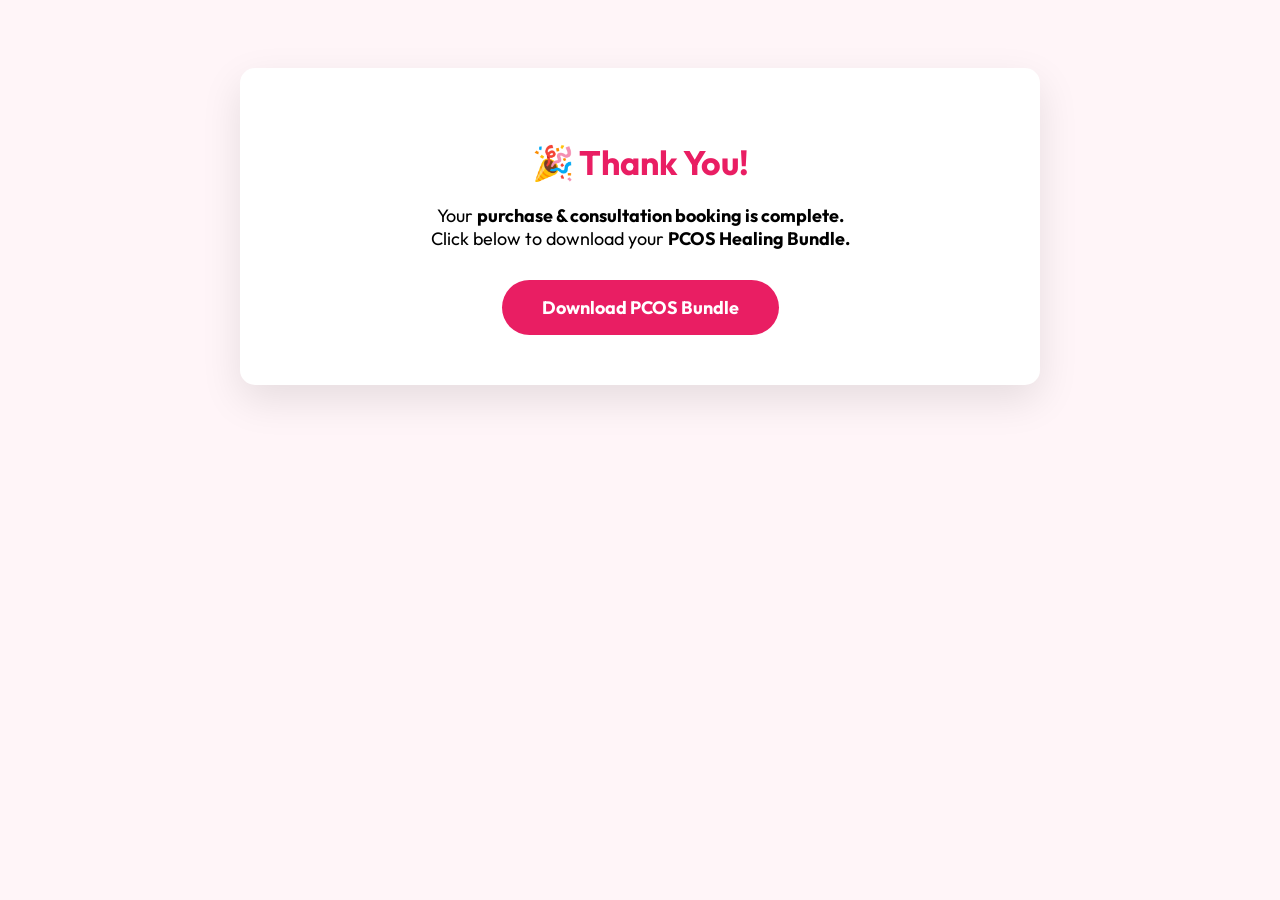
<file: booking-complete.html>
<!DOCTYPE html>
<html lang="en">
<head>
<meta charset="UTF-8">
<meta name="viewport" content="width=device-width, initial-scale=1.0">
<title>Booking Complete | Fit With Reshmi</title>

<link href="https://fonts.googleapis.com/css2?family=Outfit:wght@400;600;700;800&display=swap" rel="stylesheet">

<style>

body{
font-family:'Outfit',sans-serif;
background:#FFF5F8;
text-align:center;
padding:60px 20px;
}

.container{
max-width:700px;
margin:auto;
background:#ffffff;
padding:50px;
border-radius:15px;
box-shadow:0 15px 40px rgba(0,0,0,0.1);
}

h1{
color:#E91E63;
font-size:34px;
margin-bottom:20px;
}

p{
font-size:18px;
margin-bottom:30px;
}

.download-btn{
display:inline-block;
background:#E91E63;
color:#fff;
padding:16px 40px;
border-radius:50px;
text-decoration:none;
font-weight:700;
font-size:18px;
transition:0.3s;
}

.download-btn:hover{
background:#c2185b;
}

</style>

<!-- Meta Pixel Code -->
<script>
!function(f,b,e,v,n,t,s)
{if(f.fbq)return;n=f.fbq=function(){n.callMethod?
n.callMethod.apply(n,arguments):n.queue.push(arguments)};
if(!f._fbq)f._fbq=n;n.push=n;n.loaded=!0;n.version='2.0';
n.queue=[];t=b.createElement(e);t.async=!0;
t.src=v;s=b.getElementsByTagName(e)[0];
s.parentNode.insertBefore(t,s)}(window, document,'script',
'https://connect.facebook.net/en_US/fbevents.js');

fbq('init', '1204782934874733');

fbq('track', 'PageView');

fbq('track', 'CompleteRegistration', {
content_name: 'PCOS Consultation Booking'
});
</script>

<noscript>
<img height="1" width="1" style="display:none"
src="https://www.facebook.com/tr?id=1204782934874733&ev=PageView&noscript=1"/>
</noscript>


</head>

<body>

<div class="container">

<h1>🎉 Thank You!</h1>

<p>
Your <strong>purchase & consultation booking is complete.</strong><br>
Click below to download your <strong>PCOS Healing Bundle.</strong>
</p>

<a class="download-btn" 
href="https://drive.google.com/drive/folders/1lUBgD6wVuQ3KQ08G5IK_4GxF8eJtXzII" 
target="_blank">
Download PCOS Bundle
</a>

</div>

</body>
</html>
</file>
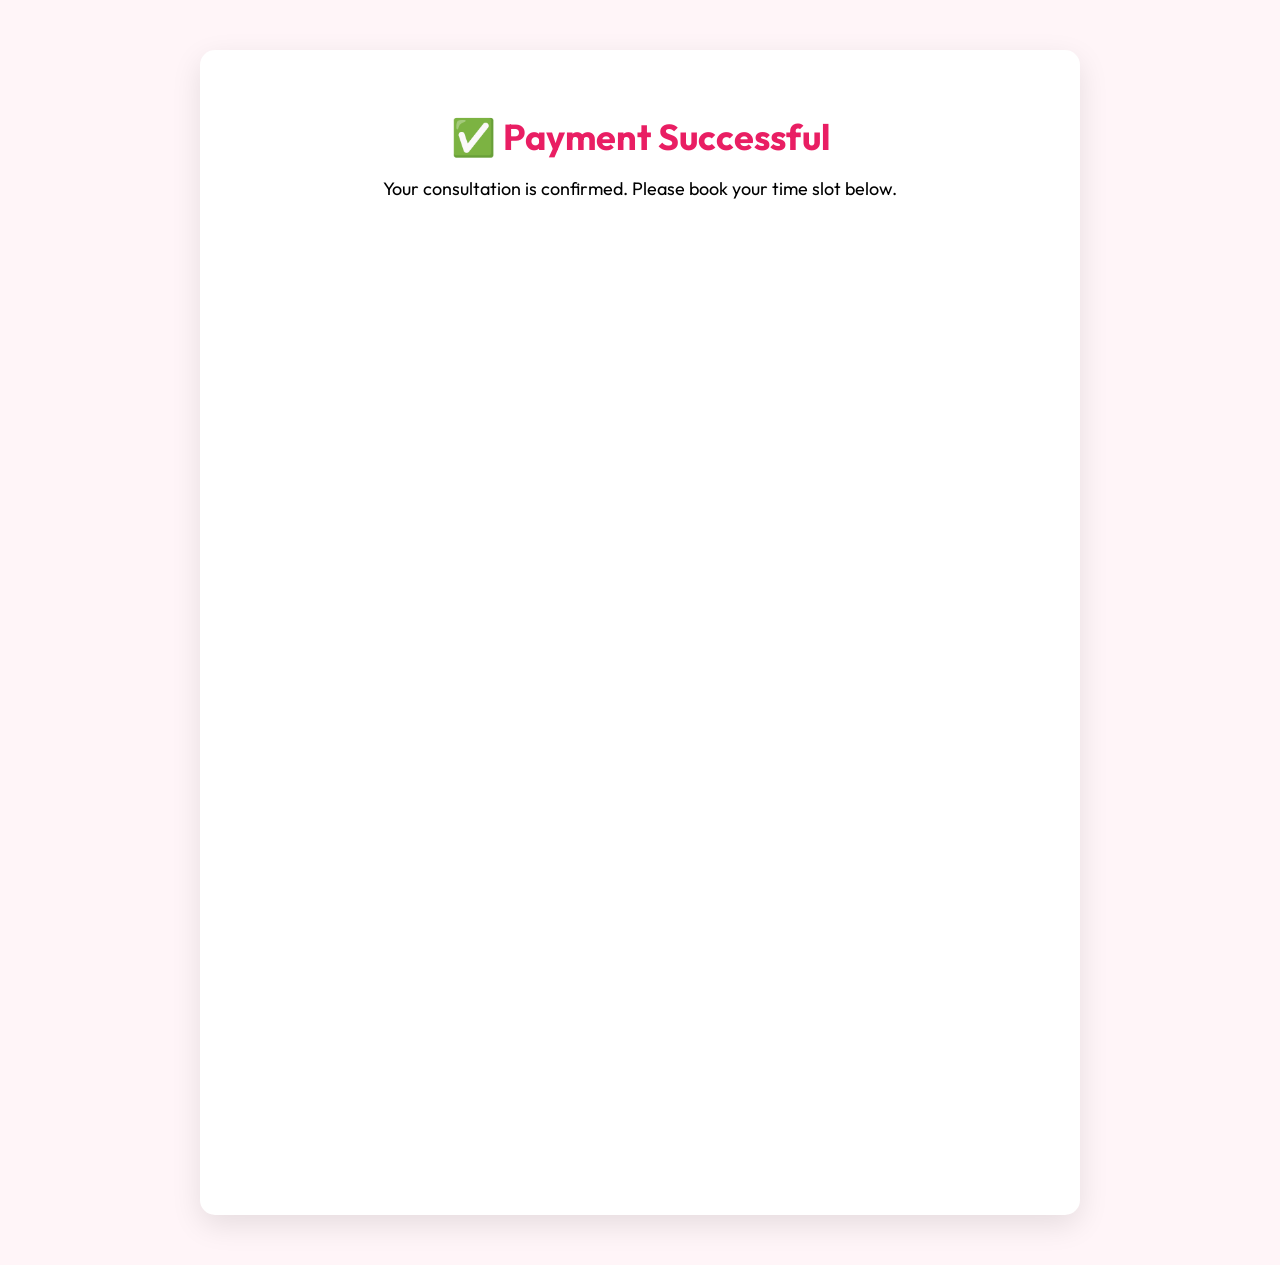
<file: thankyou.html>
<!DOCTYPE html>

<html lang="en">
<head>
<meta charset="UTF-8">
<meta name="viewport" content="width=device-width, initial-scale=1.0">
<title>Booking Confirmed | Fit With Reshmi</title>

<link href="https://fonts.googleapis.com/css2?family=Outfit:wght@400;600;700;800&display=swap" rel="stylesheet">

<style>

body{
font-family:'Outfit',sans-serif;
background:#FFF5F8;
text-align:center;
padding:50px 20px;
margin:0;
}

.container{
max-width:800px;
margin:auto;
background:#fff;
padding:40px;
border-radius:15px;
box-shadow:0 10px 30px rgba(0,0,0,0.1);
}

h1{
color:#E91E63;
font-size:36px;
margin-bottom:10px;
}

p{
font-size:18px;
margin-bottom:25px;
}

/* Calendly */

#calendly-container{
width:100%;
min-width:320px;
height:950px;
}

/* Download section */

#download-section{
display:none;
margin-bottom:30px;
padding:30px;
background:#FFF0F5;
border-radius:12px;
}

.download-btn{
display:inline-block;
background:#E91E63;
color:#fff;
padding:15px 30px;
border-radius:8px;
text-decoration:none;
font-weight:600;
margin-top:15px;
font-size:18px;
}

.download-btn:hover{
background:#d81b60;
}

</style>

<!-- Facebook Pixel -->

<script>
!function(f,b,e,v,n,t,s)
{if(f.fbq)return;n=f.fbq=function(){n.callMethod?
n.callMethod.apply(n,arguments):n.queue.push(arguments)};
if(!f._fbq)f._fbq=n;n.push=n;n.loaded=!0;n.version='2.0';
n.queue=[];t=b.createElement(e);t.async=!0;
t.src=v;s=b.getElementsByTagName(e)[0];
s.parentNode.insertBefore(t,s)}(window, document,'script',
'https://connect.facebook.net/en_US/fbevents.js');

fbq('init', '1204782934874733');
fbq('track', 'PageView');

if (!sessionStorage.getItem("purchase_tracked")) {

    fbq('track', 'Purchase', {
        value: 199,
        currency: 'INR',
        content_name: 'PCOS Consultation'
    }, {
        eventID: 'purchase_' + Date.now()
    });

    sessionStorage.setItem("purchase_tracked", "true");
}
</script>

</head>

<body>

<div class="container">

<h1>✅ Payment Successful</h1>

<p>
Your consultation is confirmed.  
Please book your time slot below.
</p>

<!-- DOWNLOAD SECTION (TOP) -->

<div id="download-section">

<h2 style="color:#E91E63;">🎉 Your Call is Booked!</h2>

<p>
Important: Download your <strong>PCOS Healing Bundle</strong> before leaving this page.
</p>

<a href="https://fitwithreshmi.com/booking-complete.html" class="download-btn">
Download PCOS Bundle
</a>

</div>

<!-- Calendly widget -->

<div id="calendly-container"></div>

<script src="https://assets.calendly.com/assets/external/widget.js"></script>

<script>

window.onload = function() {
Calendly.initInlineWidget({
url: 'https://calendly.com/fitwithreshmii/15min?hide_gdpr_banner=1',
parentElement: document.getElementById('calendly-container')
});
};

/* Detect booking completion */

window.addEventListener('message', function(e) {

if (e.data.event && e.data.event.indexOf('calendly.event_scheduled') === 0) {

var section = document.getElementById("download-section");

section.style.display = "block";

/* Scroll user to the top */

window.scrollTo({
top:0,
behavior:"smooth"
});

/* Facebook booking event */

fbq('track','Schedule', {
content_name: 'PCOS Consultation Booking'
});

}

});

</script>

</div>

</body>
</html>
</file>
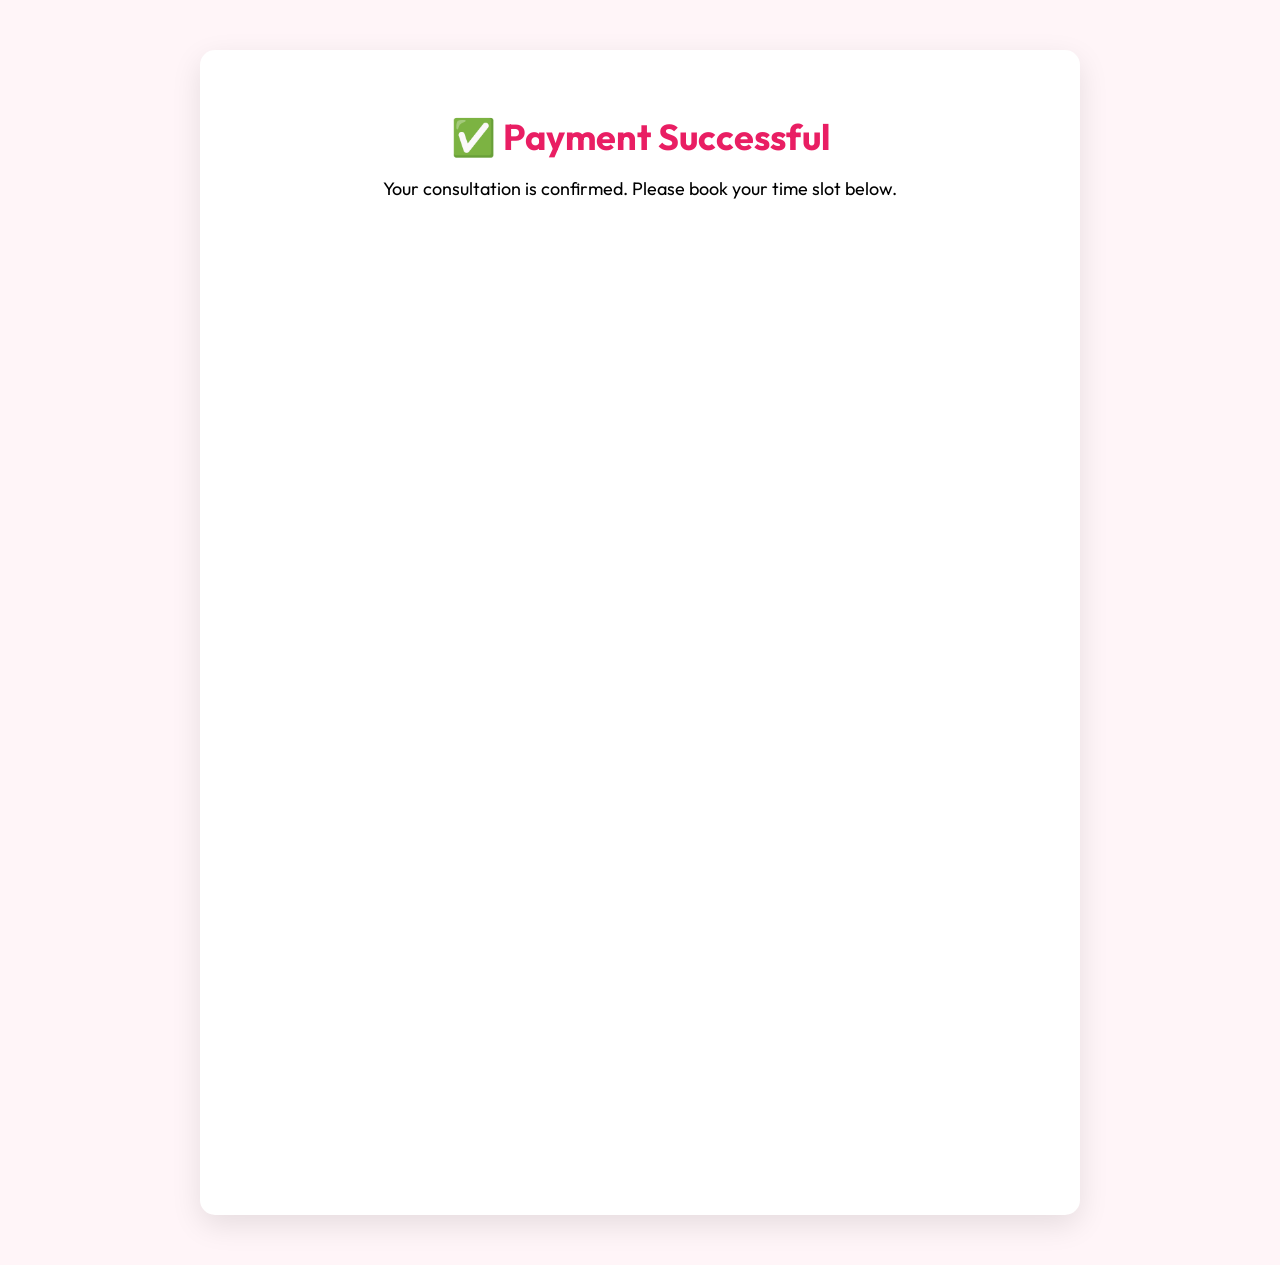
<file: frontend/public/thankyou.html>
<!DOCTYPE html>

<html lang="en">
<head>
<meta charset="UTF-8">
<meta name="viewport" content="width=device-width, initial-scale=1.0">
<title>Booking Confirmed | Fit With Reshmi</title>

<link href="https://fonts.googleapis.com/css2?family=Outfit:wght@400;600;700;800&display=swap" rel="stylesheet">

<style>

body{
font-family:'Outfit',sans-serif;
background:#FFF5F8;
text-align:center;
padding:50px 20px;
margin:0;
}

.container{
max-width:800px;
margin:auto;
background:#fff;
padding:40px;
border-radius:15px;
box-shadow:0 10px 30px rgba(0,0,0,0.1);
}

h1{
color:#E91E63;
font-size:36px;
margin-bottom:10px;
}

p{
font-size:18px;
margin-bottom:25px;
}

/* Calendly */

#calendly-container{
width:100%;
min-width:320px;
height:950px;
}

/* Download section */

#download-section{
display:none;
margin-bottom:30px;
padding:30px;
background:#FFF0F5;
border-radius:12px;
}

.download-btn{
display:inline-block;
background:#E91E63;
color:#fff;
padding:15px 30px;
border-radius:8px;
text-decoration:none;
font-weight:600;
margin-top:15px;
font-size:18px;
}

.download-btn:hover{
background:#d81b60;
}

</style>

<!-- Facebook Pixel -->

<script>
!function(f,b,e,v,n,t,s)
{if(f.fbq)return;n=f.fbq=function(){n.callMethod?
n.callMethod.apply(n,arguments):n.queue.push(arguments)};
if(!f._fbq)f._fbq=n;n.push=n;n.loaded=!0;n.version='2.0';
n.queue=[];t=b.createElement(e);t.async=!0;
t.src=v;s=b.getElementsByTagName(e)[0];
s.parentNode.insertBefore(t,s)}(window, document,'script',
'https://connect.facebook.net/en_US/fbevents.js');

fbq('init', '1204782934874733');
fbq('track', 'PageView');

fbq('track', 'Purchase', {
value: 499,
currency: 'INR',
content_name: 'PCOS Consultation'
});
</script>

</head>

<body>

<div class="container">

<h1>✅ Payment Successful</h1>

<p>
Your consultation is confirmed.  
Please book your time slot below.
</p>

<!-- DOWNLOAD SECTION (TOP) -->

<div id="download-section">

<h2 style="color:#E91E63;">🎉 Your Call is Booked!</h2>

<p>
Important: Download your <strong>PCOS Healing Bundle</strong> before leaving this page.
</p>

<a href="https://fitwithreshmi.com/booking-complete.html" class="download-btn">
Download PCOS Bundle
</a>

</div>

<!-- Calendly widget -->

<div id="calendly-container"></div>

<script src="https://assets.calendly.com/assets/external/widget.js"></script>

<script>

window.onload = function() {
Calendly.initInlineWidget({
url: 'https://calendly.com/fitwithreshmii/15min?hide_gdpr_banner=1',
parentElement: document.getElementById('calendly-container')
});
};

/* Detect booking completion */

window.addEventListener('message', function(e) {

if (e.data.event && e.data.event.indexOf('calendly.event_scheduled') === 0) {

var section = document.getElementById("download-section");

section.style.display = "block";

/* Scroll user to the top */

window.scrollTo({
top:0,
behavior:"smooth"
});

/* Facebook booking event */

fbq('track','Schedule');

}

});

</script>

</div>

</body>
</html>
</file>
